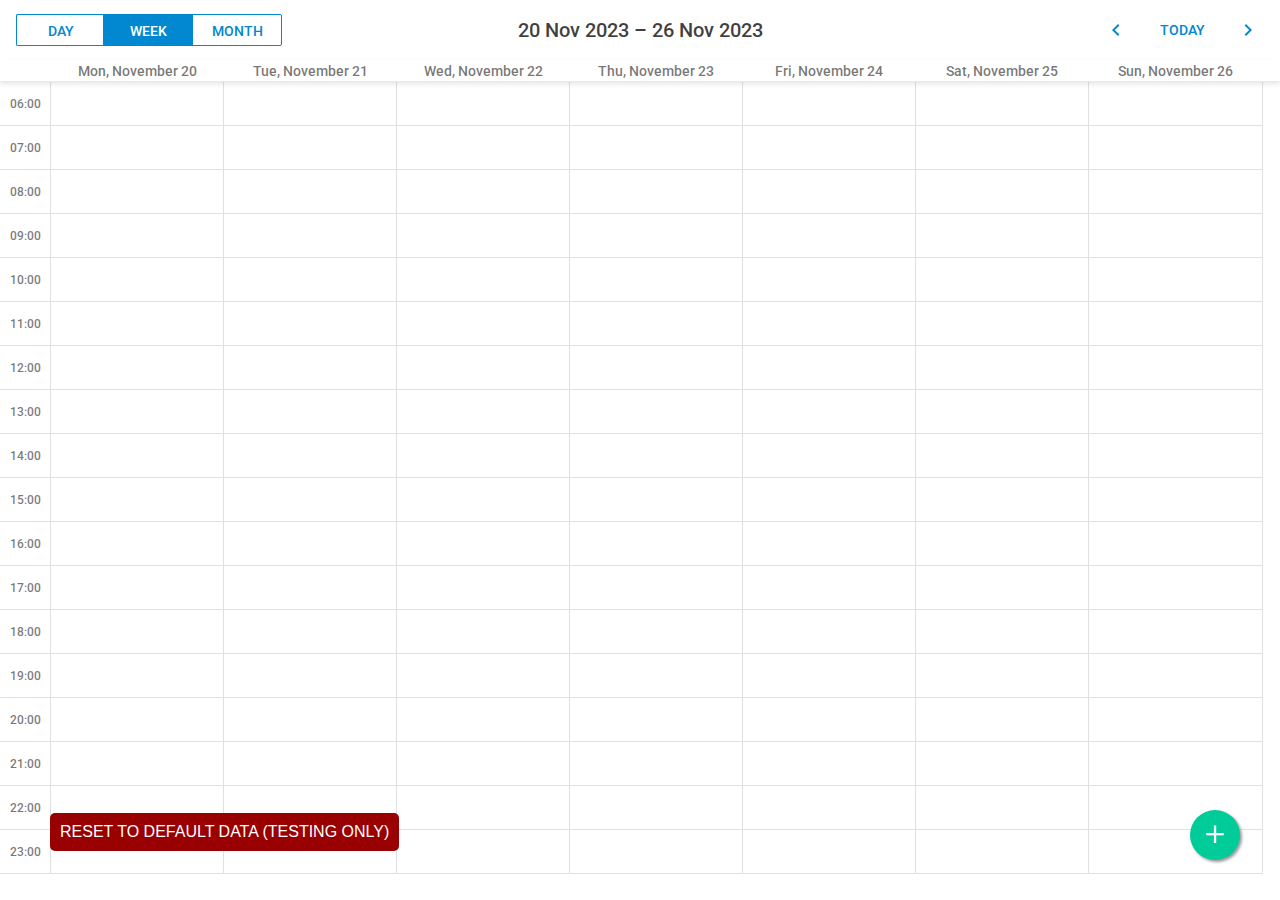
<file: frontend/index.html>
<!doctype html>
<head>
	<meta http-equiv="Content-type" content="text/html; charset=utf-8">
	<title>Oncoclock</title>
	<script src="js/dhtmlxscheduler.js?v=6.0.5" charset="utf-8"></script>
	<link rel="stylesheet" href="js/dhtmlxscheduler_material.css?v=6.0.5" type="text/css" charset="utf-8">
	<style type="text/css" >
		html, body{
			margin:0;
			padding:0;
			height:100%;
			overflow:hidden;
		}

		.dhx_cal_event div.dhx_footer,
		.dhx_cal_event.past_event div.dhx_footer,
		.dhx_cal_event.event_english div.dhx_footer,
		.dhx_cal_event.event_hungarian div.dhx_footer,
		.dhx_cal_event.event_junction div.dhx_footer{
			background-color: transparent !important;
		}
		.dhx_cal_event .dhx_body{
			-webkit-transition: opacity 0.1s;
			transition: opacity 0.1s;
			opacity: 0.7;
		}
		.dhx_cal_event .dhx_title{
			line-height: 12px;
		}
		.dhx_cal_event_line:hover,
		.dhx_cal_event:hover .dhx_body,
		.dhx_cal_event.selected .dhx_body,
		.dhx_cal_event.dhx_cal_select_menu .dhx_body{
			opacity: 1;
		}

		.dhx_cal_event.event_hungarian div,
		.dhx_cal_event_line.event_hungarian{
			background-color: #FF5722 !important;
			border-color: #732d16 !important;
		}

		.dhx_cal_event.dhx_cal_editor.event_hungarian{
			background-color: #FF5722 !important;
		}

		.dhx_cal_event_clear.event_hungarian{
			color:#FF5722 !important;
		}

		.dhx_cal_event.event_junction div,
		.dhx_cal_event_line.event_junction{
			background-color: #0FC4A7 !important;
			border-color: #698490 !important;
		}

		.dhx_cal_event.dhx_cal_editor.event_junction{
			background-color: #0FC4A7 !important;
		}

		.dhx_cal_event_clear.event_junction{
			color:#0FC4A7 !important;
		}

		.dhx_cal_event.event_english div,
		.dhx_cal_event_line.event_english{
			background-color: #684f8c !important;
			border-color: #9575CD !important;
		}

		.dhx_cal_event.dhx_cal_editor.event_english{
			background-color: #684f8c !important;
		}

		.dhx_cal_event_clear.event_english{
			color:#B82594 !important;
		}


.float{
	position:fixed;
	width:50px;
	height:50px;
	bottom:40px;
	right:40px;
	background-color:#0C9;
	color:#FFF;
	border-radius:50px;
	font-size: 34px;
	text-decoration: none!important;
	text-align:center;
	box-shadow: 2px 2px 3px #999;
}

.my-float{
	margin-top:22px;
}

.delete-all-button {
      position: fixed;
	  bottom:30px;
	  left:50px;
      transform: translateY(-50%);
      background-color: #990000;
      color: #fff;
      padding: 10px;
      border: none;
      border-radius: 5px;
      cursor: pointer;
      font-size: 16px;
    }

    .delete-all-button:hover {
      background-color: #cc0000;
    }
	</style>

	<script charset="utf-8">

var getJSON = function(url, callback) {
    var xhr = new XMLHttpRequest();
    xhr.open('GET', url, true);
    xhr.responseType = 'json';
    xhr.onload = function() {
      var status = xhr.status;
      if (status === 200) {
        callback(null, xhr.response);
      } else {
        callback(status, xhr.response);
      }
    };
    xhr.send();
};

		window.addEventListener("DOMContentLoaded", function(){
			scheduler.config.time_step = 30;
			scheduler.config.multi_day = true;
			scheduler.locale.labels.section_subject = "Subject";
			scheduler.config.first_hour = 6;
			scheduler.config.limit_time_select = true;
			scheduler.config.details_on_dblclick = true;
			scheduler.config.details_on_create = true;

			scheduler.templates.event_class=function(start, end, event){
				var css = "";

				if(event.subject) // if event has subject property then special class should be assigned
					css += "event_"+event.subject;

				if(event.id == scheduler.getState().select_id){
					css += " selected";
				}
				return css; // default return

				/*
					Note that it is possible to create more complex checks
					events with the same properties could have different CSS classes depending on the current view:

					var mode = scheduler.getState().mode;
					if(mode == "day"){
						// custom logic here
					}
					else {
						// custom logic here
					}
				*/
			};

			var subject = [
				{ key: '', label: 'Appointment' },
				{ key: 'english', label: 'English' },
				{ key: 'hungarian', label: 'Math' },
				{ key: 'junction', label: 'Science' }
			];

			scheduler.config.lightbox.sections=[
				{name:"description", height:43, map_to:"text", type:"textarea" , focus:true},
				{name:"subject", height:20, type:"select", options: subject, map_to:"subject" },
				{name:"time", height:72, type:"time", map_to:"auto" }
			];

			scheduler.init('scheduler_here', new Date(2023, 10, 26), "week");

			var appointments = [];
			getJSON('http://localhost:8000',
function(err, data) {
  if (err !== null) {
    alert('Something went wrong accessing the backend: ' + err);
  } else {
    appointments = data;
    console.log(appointments);
        scheduler.parse(appointments);
  }
});

			

		});


	</script>
</head>
<body>
	<div id="scheduler_here" class="dhx_cal_container" style='width:100%; height:100%;'>
		<div class="dhx_cal_navline">
			<div class="dhx_cal_prev_button"></div>
			<div class="dhx_cal_next_button"></div>
			<div class="dhx_cal_today_button"></div>
			<div class="dhx_cal_date"></div>
			<div class="dhx_cal_tab" data-tab="day"></div>
			<div class="dhx_cal_tab" data-tab="week"></div>
			<div class="dhx_cal_tab" data-tab="month"></div>
		</div>
		<div class="dhx_cal_header">
		</div>
		<div class="dhx_cal_data">
		</div>		
	</div>
	<a href="/add.html" class="float">
<span>＋</span>
</a>

<a href="http://localhost:8000/reset/"/><button class="delete-all-button">RESET TO DEFAULT DATA (TESTING ONLY)</button></a>
</body>
</html>
</file>
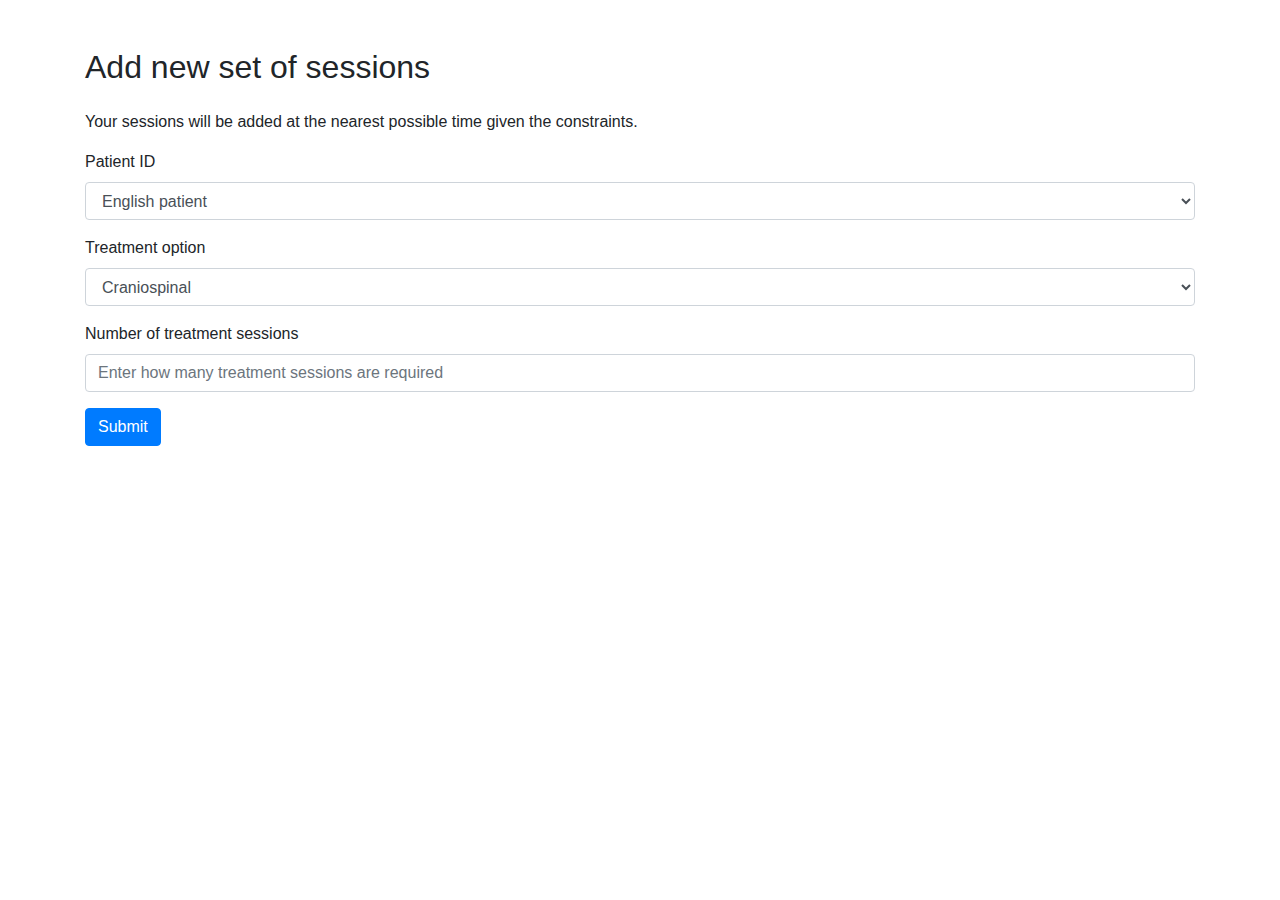
<file: frontend/add.html>
<!DOCTYPE html>
<html lang="en">
<head>
  <meta charset="UTF-8">
  <meta name="viewport" content="width=device-width, initial-scale=1.0">
  <link rel="stylesheet" href="https://stackpath.bootstrapcdn.com/bootstrap/4.3.1/css/bootstrap.min.css">
  <title>Add new treatment</title>
</head>
<body>

<div class="container mt-5">
  <h2 class="mb-4">Add new set of sessions</h2>
  <p>Your sessions will be added at the nearest possible time given the constraints.</p>
  <form method="get" action="http://localhost:8000/add/">
        <div class="form-group">
      <label for="personSelect">Patient ID</label>
      <select class="form-control" id="personSelect" name="identifier">
        <option value="english">English patient</option>
        <option value="junction">Junction participant</option>
        <option value="hungarian">Hungarian patient</option>
      </select>
    </div>
    <div class="form-group">
      <label for="typeSelect">Treatment option</label>
      <select class="form-control" id="typeSelect" name="case">
        <option value="craniospinal">Craniospinal</option>
        <option value="breast">Breast</option>
        <option value="breast_special">Breast special</option>
        <option value="head_neck">Head & neck</option>
        <option value="abdomen">Abdomen</option>
      </select>
    </div>
    <div class="form-group">
      <label for="numberInput">Number of treatment sessions</label>
      <input type="number" class="form-control" id="numberInput" name="num" placeholder="Enter how many treatment sessions are required">
    </div>
    <button type="submit" class="btn btn-primary">Submit</button>
  </form>
</div>

<script src="https://code.jquery.com/jquery-3.3.1.slim.min.js"></script>
<script src="https://cdnjs.cloudflare.com/ajax/libs/popper.js/1.14.7/umd/popper.min.js"></script>
<script src="https://stackpath.bootstrapcdn.com/bootstrap/4.3.1/js/bootstrap.min.js"></script>

</body>
</html>
</file>
